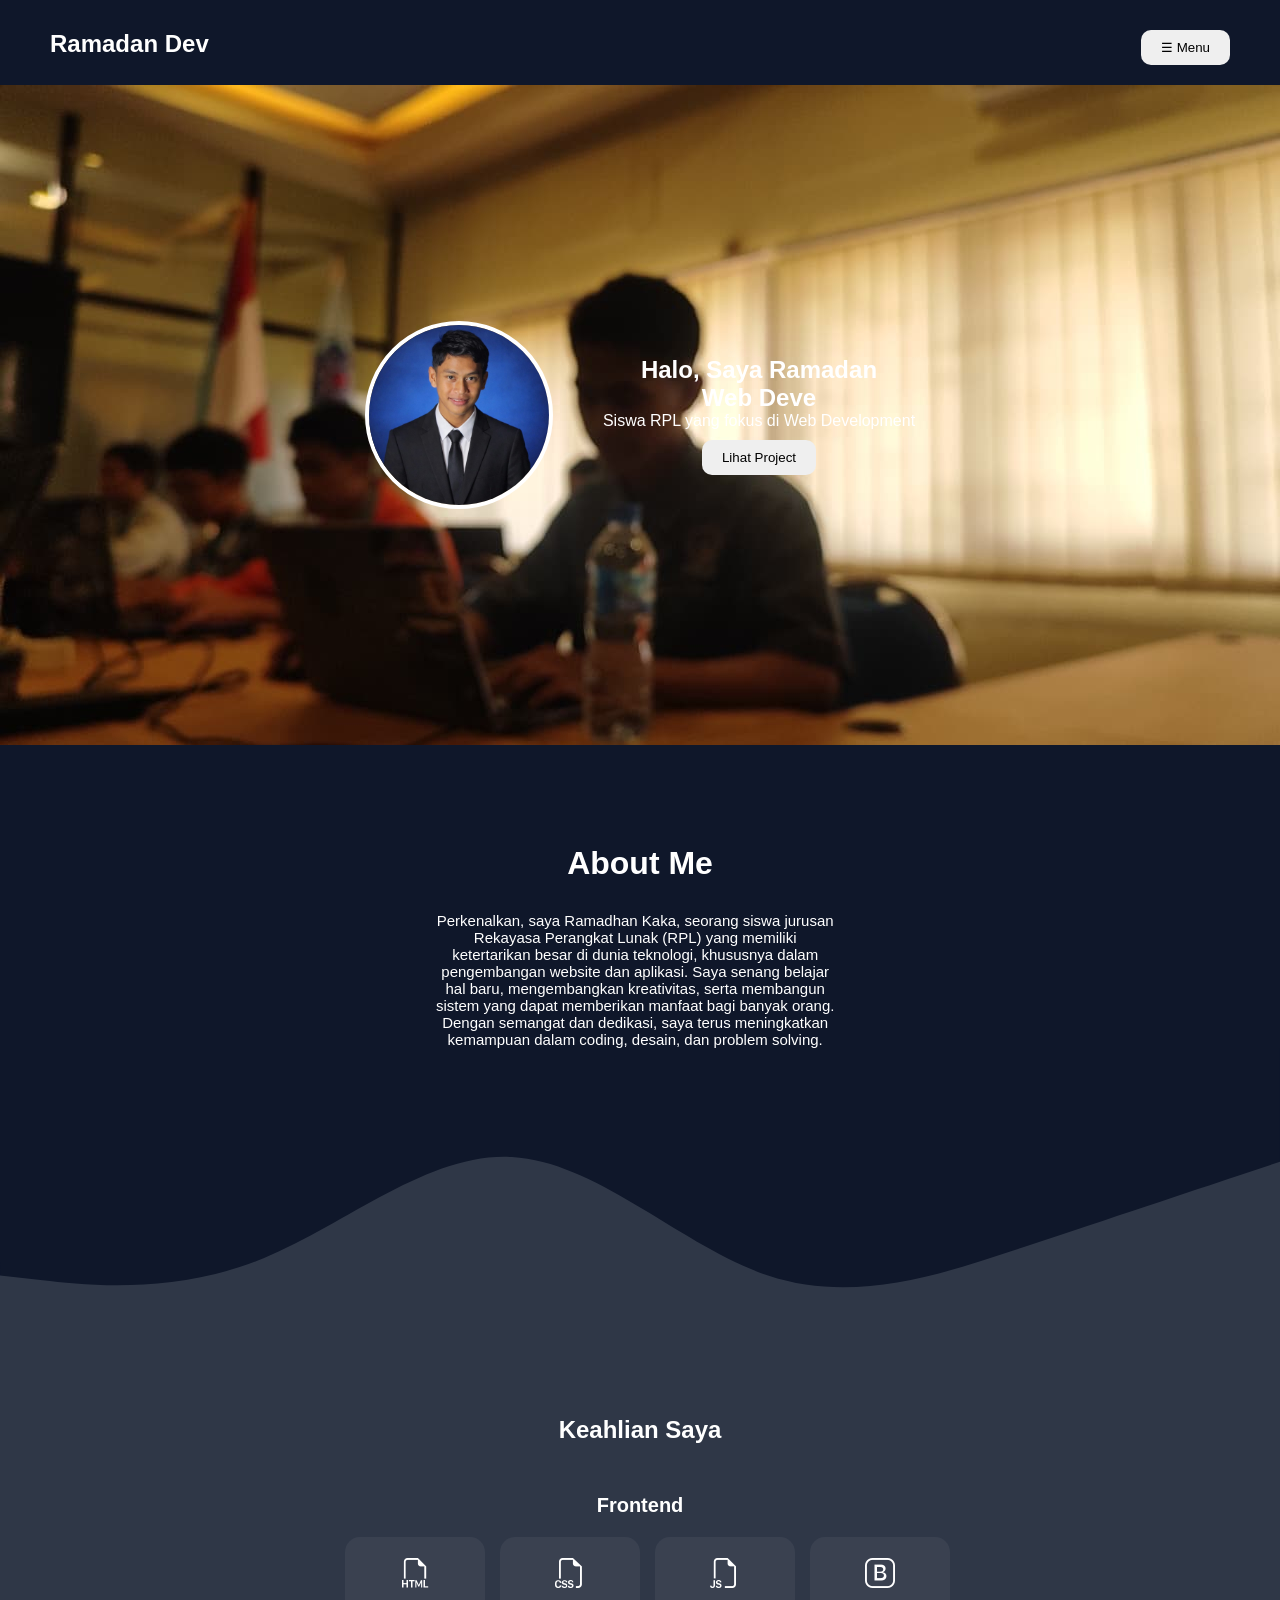
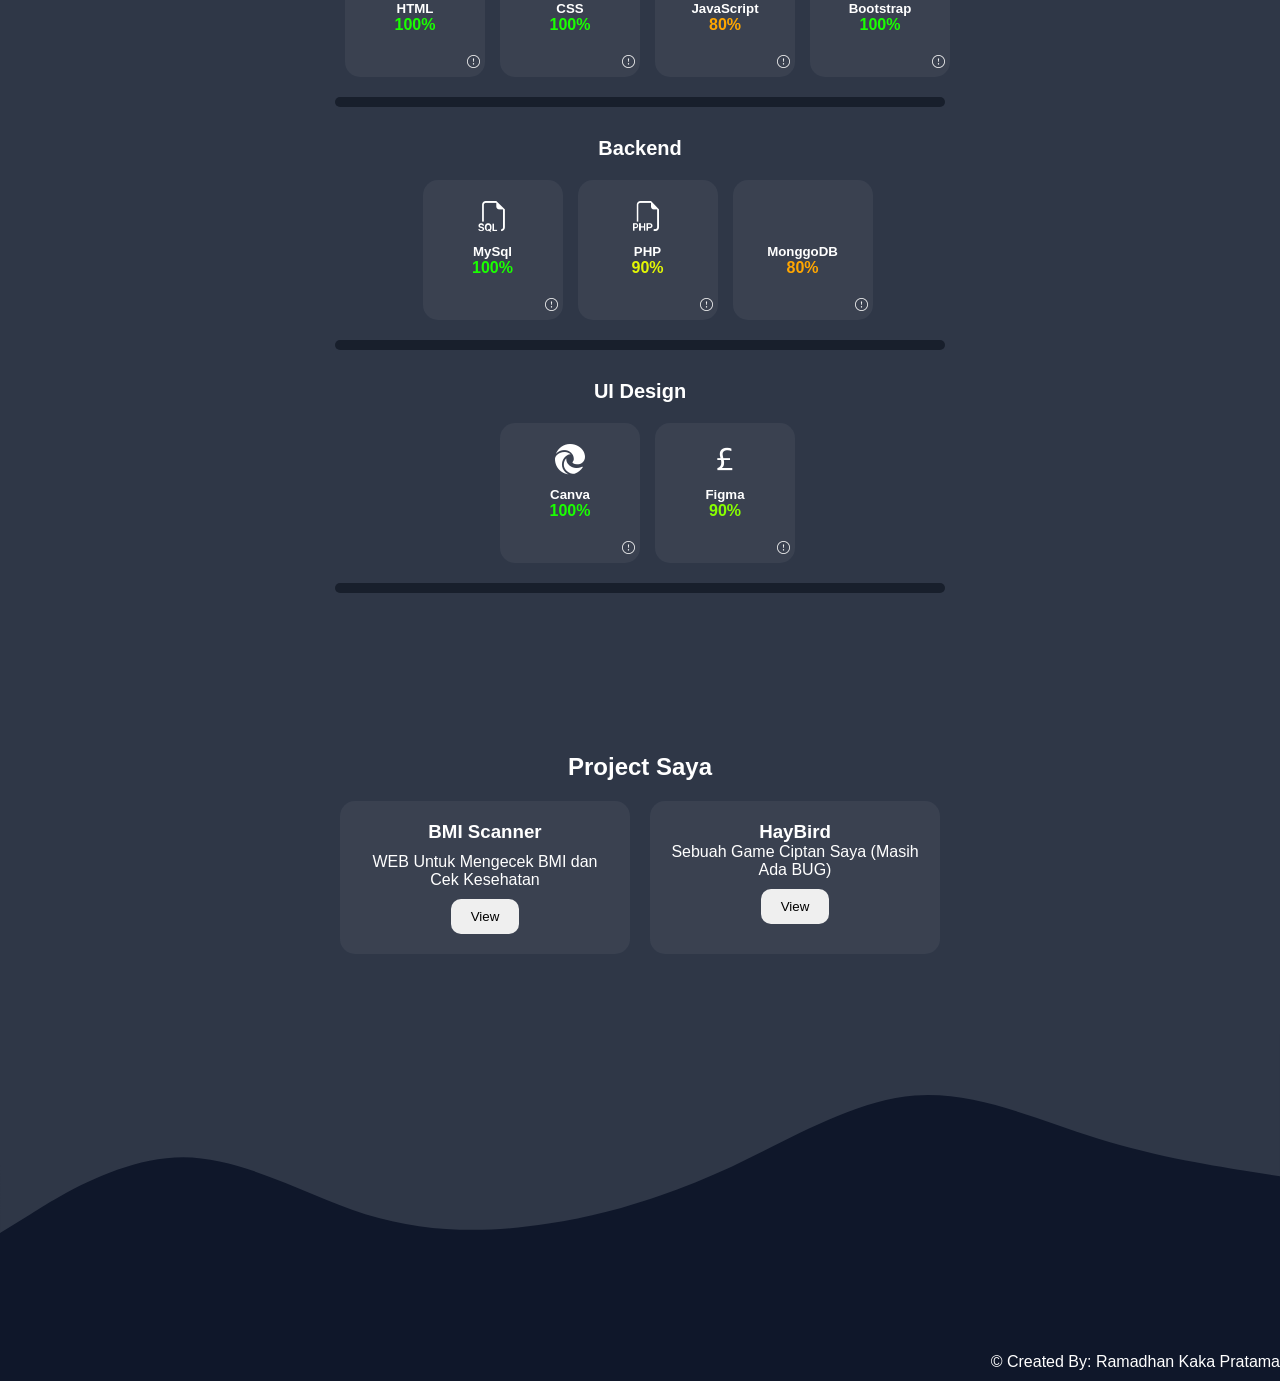
<file: portofolio Pkl/index.html>
<!DOCTYPE html>
<html lang="id">
<head>
  <meta name="viewport" content="width=device-width, initial-scale=1.0">
  <meta charset="UTF-8">
  <title>Portofolio Ramdan</title>
  <link rel="stylesheet" href="style.css">
  <link rel="stylesheet" href="https://cdn.jsdelivr.net/npm/bootstrap-icons@1.13.1/font/bootstrap-icons.min.css">
</head>
<body>

  <nav>
    <h2 style="padding-top: 10px;">Ramadan Dev</h2>
    <ul>
      <button onclick="openSidebar()">☰ Menu</button>
    </ul>
  </nav>

  <div id="sidebar" class="sidebar">
    <button class="close-btn" onclick="closeSidebar()"><i class="bi bi-x-circle"></i></button>
    <a href="#">Home</a>
    <a href="#side2">About Me</a>
    <a href="#side3">Keahlian</a>
    <a href="#side4">Project</a>
    <a href="#side5">Footer</a>
  </div>

  <!-- Hero -->
  <section class="hero">
    <div class="hero-content">

      <!-- FOTO -->
      <img src="foto.jpeg" class="profile">

      <div>
        <h1>Halo, Saya Ramadan</h1>
        <h2 id="typing"></h2>
        <p>Siswa RPL yang fokus di Web Development</p>
        <button onclick="scrollToProject()">Lihat Project</button>
      </div>

    </div>
  </section>

  <div id="aboutme">
    <h1 id="side2" style="padding-top: 100px; text-align: center;">About Me</h1>
    <p style="font-size: 15px;">Perkenalkan, saya Ramadhan Kaka, seorang siswa jurusan Rekayasa Perangkat Lunak (RPL) yang memiliki ketertarikan besar di dunia teknologi, khususnya dalam pengembangan website dan aplikasi. Saya senang belajar hal baru, mengembangkan kreativitas, serta membangun sistem yang dapat memberikan manfaat bagi banyak orang. Dengan semangat dan dedikasi, saya terus meningkatkan kemampuan dalam coding, desain, dan problem solving.</p>
  </div>

  <svg xmlns="http://www.w3.org/2000/svg" viewBox="0 0 1440 320"><path fill="#0f172a" fill-opacity="1" d="M0,256L48,261.3C96,267,192,277,288,240C384,203,480,117,576,122.7C672,128,768,224,864,256C960,288,1056,256,1152,224C1248,192,1344,160,1392,144L1440,128L1440,0L1392,0C1344,0,1248,0,1152,0C1056,0,960,0,864,0C768,0,672,0,576,0C480,0,384,0,288,0C192,0,96,0,48,0L0,0Z"></path></svg>
  <section class="skill">
    <h1 id="side3">Keahlian Saya</h1>

    <div class="skills">

      <div class="skill-card">
        <h3>Frontend</h3>
        <div class="frontend">
          <div class="htmll">
            <i style="font-size: 30px;" class="bi bi-filetype-html"></i><br>
            <h5 style="padding-top: 10px;">HTML</h5>
            <p style="font-weight: bold; color: rgb(26, 255, 0);">100%</p>
            <button onclick="ubah('html')"><i class="bi bi-exclamation-circle"></i></button>
          </div>
          <div class="htmll">
            <i style="font-size: 30px;" class="bi bi-filetype-css"></i><br>
            <h5 style="padding-top: 10px;">CSS</h5>
            <p style="font-weight: bold; color: rgb(26, 255, 0);">100%</p>
            <button onclick="ubah('css')"><i class="bi bi-exclamation-circle"></i></button>
          </div>
          <div class="htmll">
            <i style="font-size: 30px;" class="bi bi-filetype-js"></i><br>
            <h5 style="padding-top: 10px;">JavaScript</h5>
            <p style="font-weight: bold; color: rgb(255, 166, 0);">80%</p>
            <button onclick="ubah('js')"><i class="bi bi-exclamation-circle"></i></button>
          </div>
          <div class="htmll">
            <i style="font-size: 30px;" class="bi bi-bootstrap"></i><br>
            <h5 style="padding-top: 10px;">Bootstrap</h5>
            <p style="font-weight: bold; color: rgb(26, 255, 0);">100%</p>
            <button onclick="ubah('bst')"><i class="bi bi-exclamation-circle"></i></button>
          </div>
        </div>
      </div>

      <div id="output" class="hidden">
        <p></p>
      </div>

      <div class="skill-card">
        <h3>Backend</h3>
        <div class="frontend">
          <div class="htmll">
            <i style="font-size: 30px;" class="bi bi-filetype-sql"></i><br>
            <h5 style="padding-top: 10px;">MySql</h5>
            <p style="font-weight: bold; color: rgb(26, 255, 0);">100%</p>
            <button onclick="ubah1('sql')"><i class="bi bi-exclamation-circle"></i></button>
          </div>
          <div class="htmll">
            <i style="font-size: 30px;" class="bi bi-filetype-php"></i><br>
            <h5 style="padding-top: 10px;">PHP</h5>
            <p style="font-weight: bold; color: rgb(226, 246, 5);">90%</p>
            <button onclick="ubah1('php')"><i class="bi bi-exclamation-circle"></i></button>
          </div>
          <div class="htmll">
            <i style="font-size: 30px;" class="bi bi-leaf"></i><br>
            <h5 style="padding-top: 10px;">MonggoDB</h5>
            <p style="font-weight: bold; color: rgb(255, 166, 0);">80%</p>
            <button onclick="ubah1('mdb')"><i class="bi bi-exclamation-circle"></i></button>
          </div>
        </div>
      </div>

      <div id="output1" class="bckend">
        <p></p>
      </div>

      <div class="skill-card">
        <h3>UI Design</h3>
        <div class="frontend">
          <div class="htmll">
            <i style="font-size: 30px;" class="bi bi-browser-edge"></i><br>
            <h5 style="padding-top: 10px;">Canva</h5>
            <p style="font-weight: bold; color: rgb(26, 255, 0);">100%</p>
            <button onclick="ubah2('cnv')"><i class="bi bi-exclamation-circle"></i></button>
          </div>
          <div class="htmll">
            <i style="font-size: 30px;" class="bi bi-currency-pound"></i><br>
            <h5 style="padding-top: 10px;">Figma</h5>
            <p style="font-weight: bold; color: rgb(136, 255, 0);">90%</p>
            <button onclick="ubah2('fma')"><i class="bi bi-exclamation-circle"></i></button>
          </div>
        </div>
      </div>
      <div id="output3" class="ui">
        <p></p>
      </div>

    </div>
  </section>

  <!-- Project -->
  <section id="project">
    <h2>Project Saya</h2>

    <div class="projects">

      <div class="card">
        <h3>BMI Scanner</h3>
        <p style="padding-top: 10px;">WEB Untuk Mengecek BMI dan Cek Kesehatan</p>
        <a href="Healt-ceaker/healt.html"><button>View</button></a>
      </div>

      <div class="card">
        <h3>HayBird</h3>
        <p>Sebuah Game Ciptan Saya (Masih Ada BUG)</p>
        <a href="https://constructkaka.netlify.app/"><button>View</button></a>
      </div>

    </div>
  </section>
  <footer style="background-color: #0f172a;">
    <svg xmlns="http://www.w3.org/2000/svg" viewBox="0 0 1440 320"><path fill="#2f3747" fill-opacity="1" d="M0,224L34.3,202.7C68.6,181,137,139,206,138.7C274.3,139,343,181,411,202.7C480,224,549,224,617,213.3C685.7,203,754,181,823,149.3C891.4,117,960,75,1029,69.3C1097.1,64,1166,96,1234,117.3C1302.9,139,1371,149,1406,154.7L1440,160L1440,0L1405.7,0C1371.4,0,1303,0,1234,0C1165.7,0,1097,0,1029,0C960,0,891,0,823,0C754.3,0,686,0,617,0C548.6,0,480,0,411,0C342.9,0,274,0,206,0C137.1,0,69,0,34,0L0,0Z"></path></svg>
    <p style="text-align: right; padding-top: 30px; padding-bottom: 10px;">© Created By: Ramadhan Kaka Pratama</p>
  </footer>

  <script src="script.js"></script>
</body>
</html>
</file>
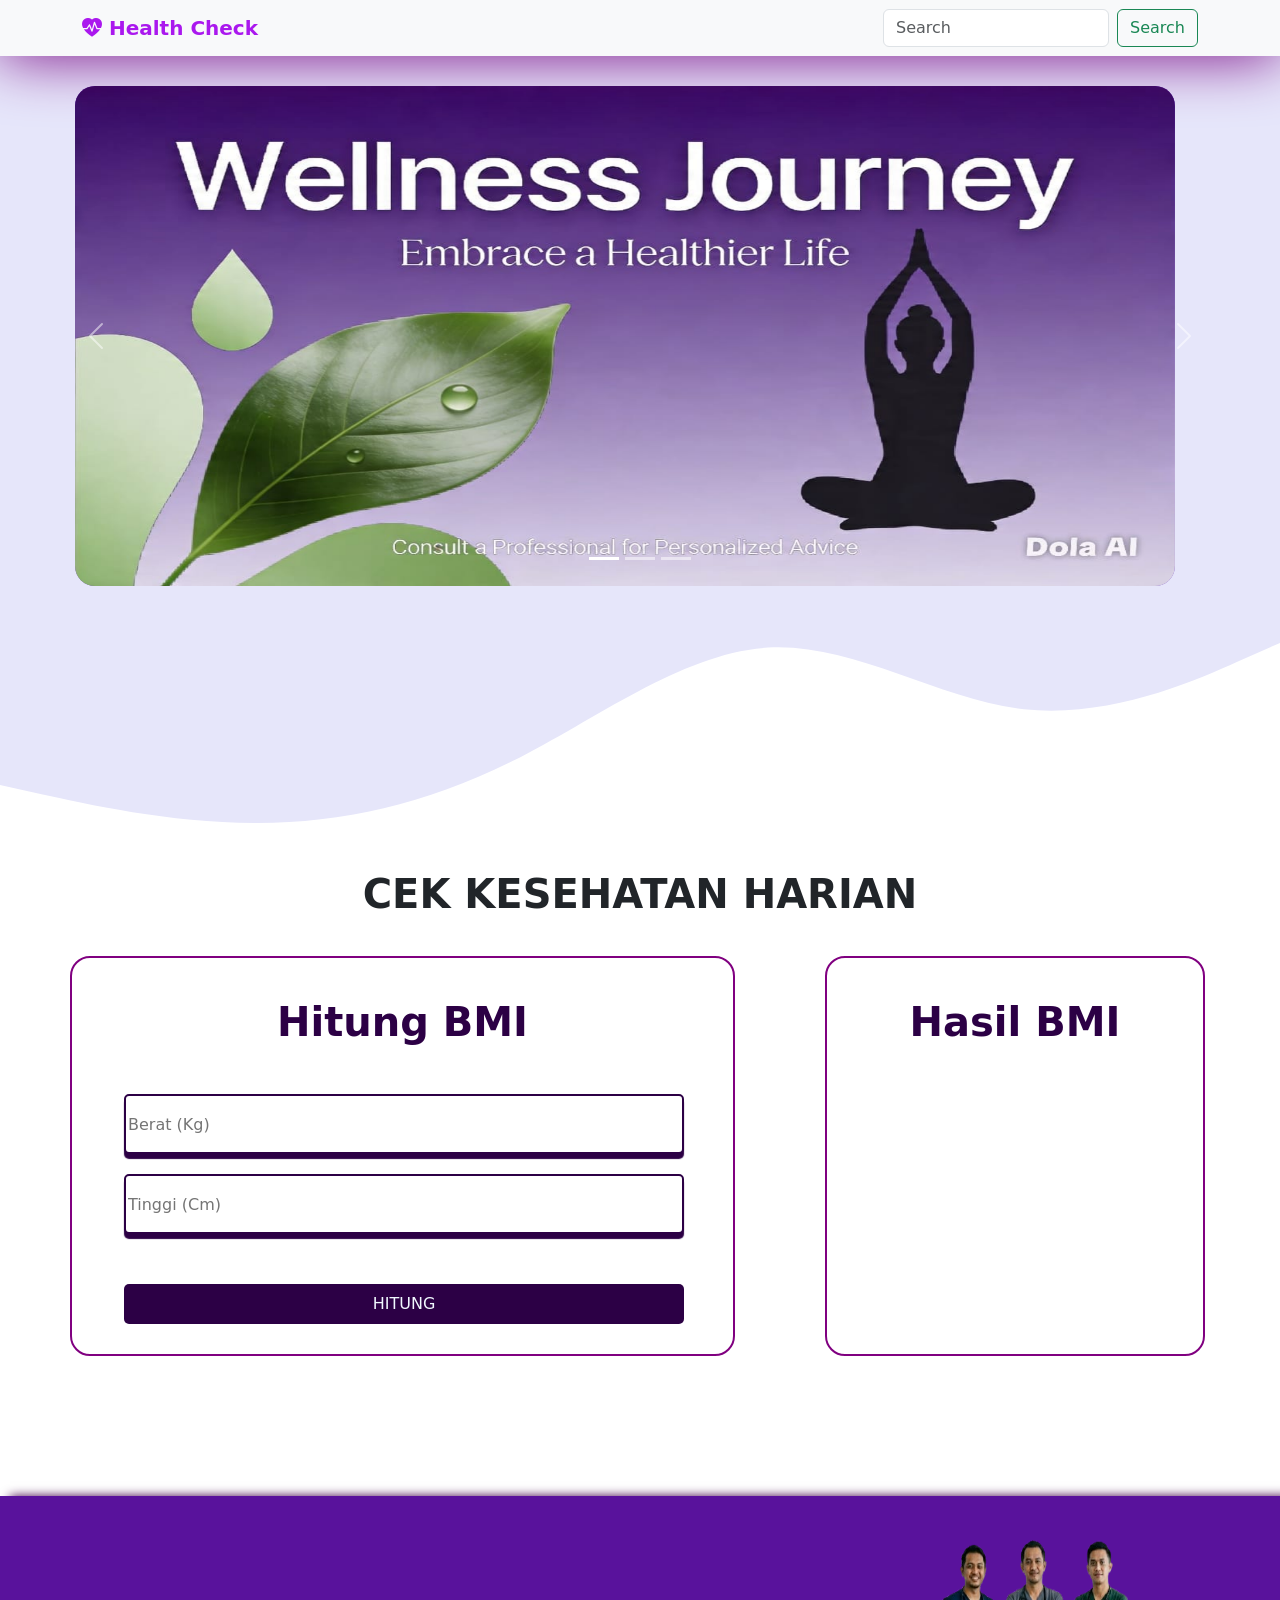
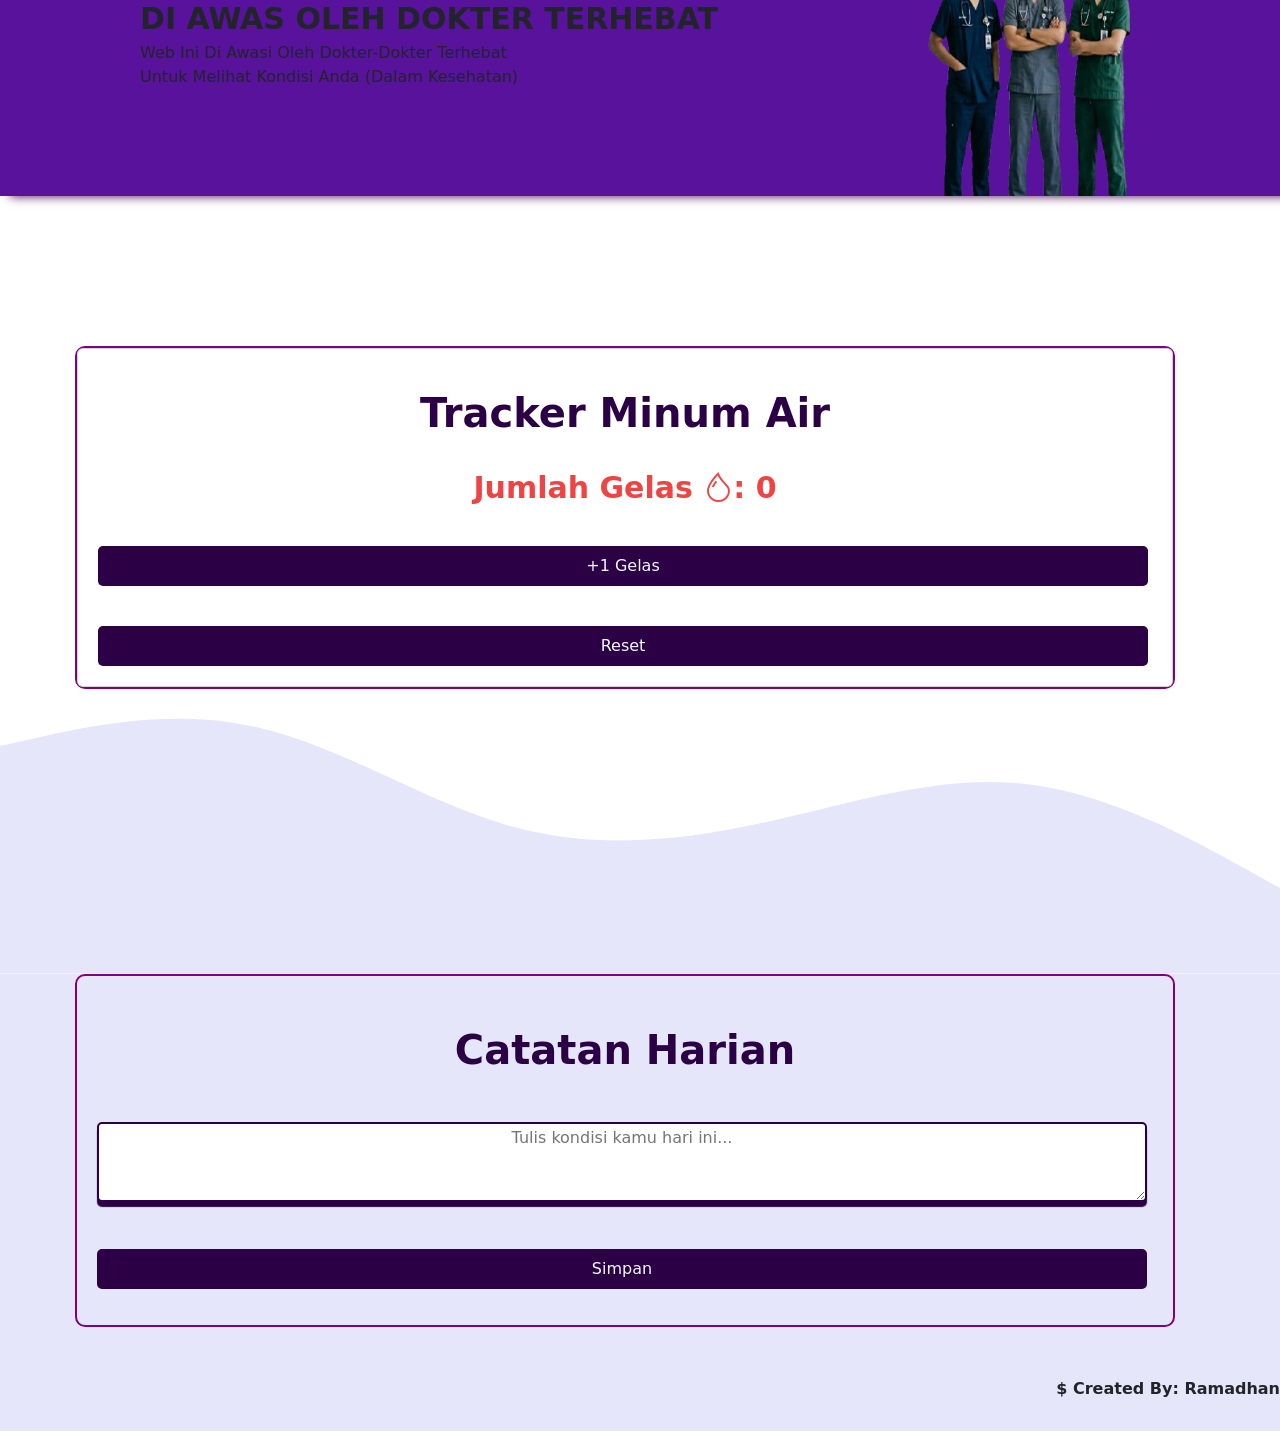
<file: portofolio Pkl/Healt-ceaker/healt.html>
<!doctype html>
<html lang="en">
  <head>
    <meta charset="utf-8">
    <meta name="viewport" content="width=device-width, initial-scale=1">
    <title>Health Check</title>
    <link rel="stylesheet" href="assets/healt.css">
    <link href="https://cdn.jsdelivr.net/npm/bootstrap@5.3.8/dist/css/bootstrap.min.css" rel="stylesheet" integrity="sha384-sRIl4kxILFvY47J16cr9ZwB07vP4J8+LH7qKQnuqkuIAvNWLzeN8tE5YBujZqJLB" crossorigin="anonymous">
  </head>
  <body>
    <nav class="navbar fixed-top bg-body-tertiary " style="box-shadow: 0px 0px 60px rgb(117, 0, 128); ">
        <div class="container-fluid">
            <a class="navbar-brand" style="color: rgb(170, 24, 238); padding-left: 70px; font-weight: bold;"><i class="bi bi-heart-pulse-fill"></i> <span style="font-size: 20px;">Health Check</span></a>
            <form class="d-flex" role="search">
            <input class="form-control me-2" type="search" placeholder="Search" aria-label="Search"/>
            <button class="btn btn-outline-success" style="margin-right: 70px;" type="submit">Search</button>
            </form>
        </div>
    </nav>
    <div class="header">
        <p style="padding-top: 70px;"></p>
        <div id="carouselExampleIndicators" class="carousel slide">
            <div class="carousel-indicators">
                <button type="button" data-bs-target="#carouselExampleIndicators" data-bs-slide-to="0" class="active" aria-current="true" aria-label="Slide 1"></button>
                <button type="button" data-bs-target="#carouselExampleIndicators" data-bs-slide-to="1" aria-label="Slide 2"></button>
                <button type="button" data-bs-target="#carouselExampleIndicators" data-bs-slide-to="2" aria-label="Slide 3"></button>
            </div>
            <div class="carousel-inner">
                <div class="carousel-item active">
                <img style="width: 1100px; margin-left: 75px; height: 500px; border-radius: 20px;" src="assets/image/1.jpeg
                " class="d-block" alt="...">
                </div>
                <div class="carousel-item active">
                <img style="width: 1100px; margin-left: 75px; height: 500px; border-radius: 20px;" src="assets/image/2.jpeg" class="d-block" alt="...">
                </div>
                <div class="carousel-item">
                <img style="width: 1100px; margin-left: 75px; height: 500px; border-radius: 20px;" src="assets/image/3.jpeg" class="d-block" alt="...">
                </div>
            </div>
            <button class="carousel-control-prev" type="button" data-bs-target="#carouselExampleIndicators" data-bs-slide="prev">
                <span class="carousel-control-prev-icon" aria-hidden="true"></span>
                <span class="visually-hidden">Previous</span>
            </button>
            <button class="carousel-control-next" type="button" data-bs-target="#carouselExampleIndicators" data-bs-slide="next">
                <span class="carousel-control-next-icon" aria-hidden="true"></span>
                <span class="visually-hidden">Next</span>
            </button>
        </div>
    </div>

    <svg xmlns="http://www.w3.org/2000/svg" viewBox="0 0 1440 320"><path fill="#e6e6fa" fill-opacity="1" d="M0,224L48,234.7C96,245,192,267,288,266.7C384,267,480,245,576,197.3C672,149,768,75,864,69.3C960,64,1056,128,1152,138.7C1248,149,1344,107,1392,85.3L1440,64L1440,0L1392,0C1344,0,1248,0,1152,0C1056,0,960,0,864,0C768,0,672,0,576,0C480,0,384,0,288,0C192,0,96,0,48,0L0,0Z"></path></svg>

    <div class="container">
        <h1 style="font-weight: bold; text-align: center; padding-bottom: 30px;">CEK KESEHATAN HARIAN</h1>

        <div class="row">
            <div class="BMIchaker col-7">
                <h2>Hitung BMI</h2>
                <input type="number" id="berat" placeholder="Berat (Kg)">
                <input type="number" id="tinggi" placeholder="Tinggi (Cm)">
                <button onclick="HitungBMI()">HITUNG</button>
            </div>
            <div class="hasilBMI col-4">
                <h2>Hasil BMI</h2>
                <p style="text-align: center; font-weight: bold;  font-size: 25px; padding-top: 10px;" id="keteranganBMI"></p>
                <p style="text-align: center; font-weight: bold; font-size: 30px; padding-top: 30px;" id="hasilBMI"></p>
                <p style="text-align: center; font-weight: bold; font-size: 80px;" id="ekspresiBMI"></p>
            </div>
        </div>
    </div>

    <div class="dokter">
        <p style="padding-left: 140px; padding-top: 100px;"><span style="font-weight: bold; font-size: 30px;">DI AWAS OLEH DOKTER TERHEBAT</span> <br>
            Web Ini Di Awasi Oleh Dokter-Dokter Terhebat <br>
            Untuk Melihat Kondisi Anda (Dalam Kesehatan)
        </p>
        <img  src="assets/image/Gemini_Generated_Image_v85s65v85s65v85s-removebg-preview (1).png" alt="">
    </div>

    <div class="air">
        <div class="card">
            <h2>Tracker Minum Air</h2>
            <p id="statusAIR">Jumlah Gelas <i class="bi bi-droplet"></i>: <span id="air">0</span></p>
            <button onclick="tambahAir()">+1 Gelas</button>
            <button onclick="resetAir()">Reset</button>
        </div>
    </div>

    <svg xmlns="http://www.w3.org/2000/svg" viewBox="0 0 1440 320"><path fill="#e6e6fa" fill-opacity="1" d="M0,64L48,53.3C96,43,192,21,288,42.7C384,64,480,128,576,154.7C672,181,768,171,864,149.3C960,128,1056,96,1152,106.7C1248,117,1344,171,1392,197.3L1440,224L1440,320L1392,320C1344,320,1248,320,1152,320C1056,320,960,320,864,320C768,320,672,320,576,320C480,320,384,320,288,320C192,320,96,320,48,320L0,320Z"></path></svg>

    <div class="catatan">
        <div class="card-catatan">
            <h2>Catatan Harian</h2>
            <textarea id="catatan" placeholder="Tulis kondisi kamu hari ini..."></textarea>
            <button onclick="simpanCatatan()">Simpan</button>
            <p id="status"></p>
        </div>
        <p style="padding-top: 50px; padding-bottom: 30px; font-weight: bold; text-align: right;">$ Created By: Ramadhan</p>
    </div>


    <script src="assets/healt.js"></script>

    <script src="https://cdn.jsdelivr.net/npm/bootstrap@5.3.8/dist/js/bootstrap.bundle.min.js" integrity="sha384-FKyoEForCGlyvwx9Hj09JcYn3nv7wiPVlz7YYwJrWVcXK/BmnVDxM+D2scQbITxI" crossorigin="anonymous"></script>
  </body>
</html>
</file>
<file: portofolio Pkl/style.css>
* {
  margin: 0;
  padding: 0;
  font-family: 'Poppins', sans-serif;
  scroll-behavior: smooth;
}

body {
  background: #2f3747;
  color: white;
}

/* Navbar */
nav {
  display: flex;
  justify-content: space-between;
  padding: 20px 50px;
  background: #0f172a;
}

.sidebar {
  position: fixed;
  top: 0;
  left: -250px; /* awalnya sembunyi */
  width: 250px;
  height: 100%;
  background-color: #111;
  padding-top: 20px;
  transition: 0.3s;
}

/* Isi menu */
.sidebar a {
  display: block;
  color: white;
  padding: 10px;
  text-decoration: none;
}

.sidebar a:hover {
  background-color: #575757;
}

.close-btn {
  background: none;
  border: none;
  color: white;
  font-size: 20px;
  margin-left: 200px;
  cursor: pointer;
}

/* Hero */
.hero {
  height: 500px;
  display: flex;
  align-items: center;
  justify-content: center;
  background-image: url(bg.jpeg);
  background-repeat: no-repeat;
}

.hero-content {
  display: flex;
  align-items: center;
  gap: 50px;
}

/* FOTO */
.profile {
  width: 180px;
  height: 180px;
  border-radius: 50%;
  object-fit: cover;
  border: 4px solid white;
}

/* Button */
button {
  margin-top: 10px;
  padding: 10px 20px;
  border: none;
  border-radius: 10px;
  cursor: pointer;
}

/* Skill */
section {
  padding: 80px;
  text-align: center;
}
#aboutme{
  background-color: #0f172a;
}
#aboutme p {
  width: 400px;
  margin-top: 30px;
  margin-left: 34%;
  text-align: center;
}
.skills {
  justify-content: center;
  gap: 20px;
  margin-top: 20px;
}
.skill-card {
  padding-top: 30px;
}
.skill-card h3 {
  font-size: 20px;
}
.frontend {
  display: flex;
  justify-content: center;
}
.htmll {
  background: rgba(255,255,255,0.05);
  padding: 20px;
  width: 100px;
  height: 100px;
  border-radius: 15px;
  transition: 0.3s;
  margin-left: 15px;
  margin-left: 15px;
  margin-top: 20px;
}
.htmll button{
  background-color: transparent;
  color: #f0f0f0;
  padding-left: 102px;
}
.hidden{
  background-color: #181f2c;
  width: 600px;
  padding-left: 5px;
  padding-right: 5px;
  padding-top: 5px;
  padding-bottom: 5px;
  margin-left: 255px;
  margin-top: 20px;
  border-radius: 10px;
}
.bckend{
  background-color: #181f2c;
  width: 600px;
  padding-left: 5px;
  padding-right: 5px;
  padding-top: 5px;
  padding-bottom: 5px;
  margin-left: 255px;
  margin-top: 20px;
  border-radius: 10px;
}
.ui{
  background-color: #181f2c;
  width: 600px;
  padding-left: 5px;
  padding-right: 5px;
  padding-top: 5px;
  padding-bottom: 5px;
  margin-left: 255px;
  margin-top: 20px;
  border-radius: 10px;
}

.htmll:hover {
  transform: scale(1.1);
}

/* Project */
.projects {
  display: flex;
  justify-content: center;
  gap: 20px;
  margin-top: 20px;
}

.card {
  background: rgba(255,255,255,0.05);
  padding: 20px;
  width: 250px;
  border-radius: 15px;
  transition: 0.3s;
}

.card:hover {
  transform: translateY(-10px) scale(1.05);
}

/* RESPONSIVE HP */
@media (max-width: 768px) {
  /* Perkecil tulisan */
  h1 {
    font-size: 20px;
  }

  h2 {
    font-size: 16px;
  }

  h3 {
    font-size: 14px;
  }

  p {
    font-size: 12px;
  }

  /* Hero text */
  .hero h1 {
    font-size: 22px;
  }

  .hero h2 {
    font-size: 16px;
  }

  .hero p {
    font-size: 12px;
  }

  /* Perkecil foto */
  .profile {
    width: 60px;
    height: 60px;
  }


  nav {
    padding: 15px 20px;
  }

  .hero {
    height: auto;
    padding: 40px 20px;
    text-align: center;
    background-size: cover;
  }

  .hero-content {
    flex-direction: column;
    gap: 20px;
  }

  .profile {
    width: 130px;
    height: 130px;
  }

  section {
    padding: 40px 20px;
  }

  #aboutme p {
    width: 100%;
    margin-left: 0;
    font-size: 14px;
  }

  .frontend {
    flex-wrap: wrap;
  }

  .htmll {
    width: 80px;
    height: 90px;
    margin: 10px;
  }

  .htmll button {
    padding-left: 0;
  }

  .hidden,
  .bckend,
  .ui {
    width: 100%;
    margin-left: 0;
  }

  .projects {
    flex-direction: column;
    align-items: center;
  }

  .card {
    width: 90%;
  }

  .sidebar {
    width: 200px;
  }

}
</file>
<file: portofolio Pkl/Healt-ceaker/assets/healt.css>
@import url('https://fonts.googleapis.com/css2?family=Ubuntu:ital,wght@0,300;0,400;0,500;0,700;1,300;1,400;1,500;1,700&display=swap');
@import url("https://cdn.jsdelivr.net/npm/bootstrap-icons@1.13.1/font/bootstrap-icons.min.css");

body{
    font-family: "Ubuntu", sans-serif;
}

.header{
    background-color: #E6E6FA;
}

.BMIchaker{
    border: 2px purple solid;
    width: 600px;
    height: 400px;
    border-radius: 20px;

}

.BMIchaker h2{
    font-size: 40px;
    font-weight: bold;
    color: rgb(44, 0, 69);
    text-align: center;
    padding-top: 40px;
    padding-bottom: 20px;
}

.BMIchaker input{
    width: 560px;
    height: 60px;
    border-radius: 5px;
    border: 2px solid rgb(44, 0, 69);
    margin-top: 20px;
    margin-left: 40px;
    box-shadow: 0px 5px 1px rgb(44, 0, 69);
}

.BMIchaker button{
    width: 560px;
    height: 40px;
    border-radius: 5px;
    border: none;
    margin-left: 40px;
    margin-top: 50px;
    background-color: rgb(44, 0, 69);
    color: aliceblue;
}

.hasilBMI{
    border: 2px purple solid;
    width: 400px;
    height: 400px;
    margin-left: 90px;
    border-radius: 20px;
}

.hasilBMI h2{
    font-size: 40px;
    font-weight: bold;
    color: rgb(44, 0, 69);
    text-align: center;
    padding-top: 40px;
    padding-bottom: 20px;
}

.dokter{
    display: flex;
    background-color: rgb(89, 18, 156);
    margin-top: 140px;
    box-shadow: 10px 0px 10px rgb(64, 0, 72);
    height: 300px;
}
.dokter img{
    padding-left: 100px;
    width: 530px;
}
.air{
    width: 1100px;
    border: 2px solid purple;
    border-radius: 10px;
    margin-top: 150px;
    margin-left: 75px;
}
.air button{
    width: 1050px;
    height: 40px;
    border-radius: 5px;
    border: none;
    margin-left: 20px;
    margin-top: 20px;
    margin-bottom: 20px;
    background-color: rgb(44, 0, 69);
    color: aliceblue;
}
.air h2{
    font-size: 40px;
    font-weight: bold;
    color: rgb(44, 0, 69);
    text-align: center;
    padding-top: 40px;
    padding-bottom: 20px;
}
.air p{
    text-align: center;
    font-size: 30px;
    font-weight: bold;
}
.catatan{
    background-color: #E6E6FA;
}
.card-catatan {
    width: 1100px;
    border: 2px solid purple;
    border-radius: 10px;
    padding-top: 30px;
    margin-left: 75px;
}
.card-catatan h2{
    font-size: 40px;
    font-weight: bold;
    color: rgb(44, 0, 69);
    text-align: center;
    padding-top: 20px;
    padding-bottom: 20px;
}
.card-catatan textarea{
    width: 1050px;
    height: 80px;
    border-radius: 5px;
    border: 2px solid rgb(44, 0, 69);
    margin-left: 20px;
    margin-top: 20px;
    margin-bottom: 20px;
    color: rgb(0, 0, 0);
    box-shadow: 0px 5px 1px rgb(44, 0, 69);
    text-align: center;
    justify-content: center;
}
.card-catatan button{
    width: 1050px;
    height: 40px;
    border-radius: 5px;
    border: none;
    margin-left: 20px;
    margin-top: 20px;
    margin-bottom: 20px;
    background-color: rgb(44, 0, 69);
    color: aliceblue;
}
</file>
